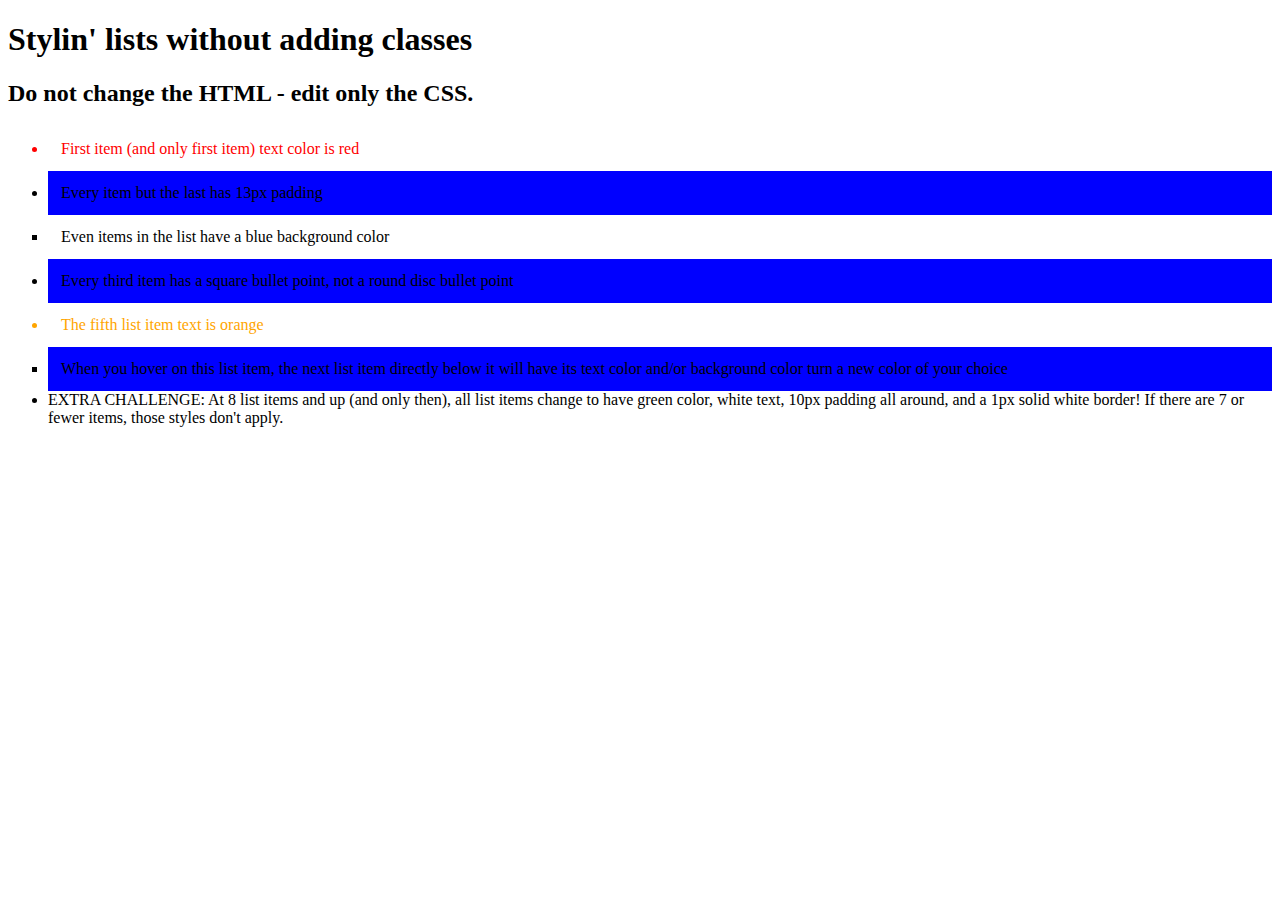
<file: css.html>
<!DOCTYPE html>
<html lang="en">

<head>
  <meta charset="UTF-8">
  <meta name="viewport" content="width=device-width, initial-scale=1.0">
  <title>Exercise 3</title>
  <link style="text/css" rel="stylesheet" href="css/styles.css">
</head>

<body>
  <div class="container">
    <h1>Stylin' lists without adding classes</h1>
    <h2>Do not change the HTML - edit only the CSS.</h2>
    <ul class="silly-list">
      <li>First item (and only first item) text color is red</li>
      <li>Every item but the last has 13px padding</li>
      <li>Even items in the list have a blue background color</li>
      <li>
        Every third item has a square bullet point, not a round disc bullet point
      </li>
      <li>The fifth list item text is orange</li>
      <li>
        When you hover on this list item, the next list item directly below it will have its text
        color and/or background color turn a new color of your choice
      </li>
      <li>
        EXTRA CHALLENGE: At 8 list items and up (and only then), all list items change to have
        green color, white text, 10px padding all around, and a 1px solid white border! If there are
        7 or fewer items, those styles don't apply.
      </li>
      <!-- Uncomment this list item to have 8 items-->
      <!-- <li>
        List item 8 here, when this list item is uncommented, write the CSS that will standardize
        the whole thing to blue and white
      </li> -->
    </ul>
  </div>
</body>

</html>
</file>
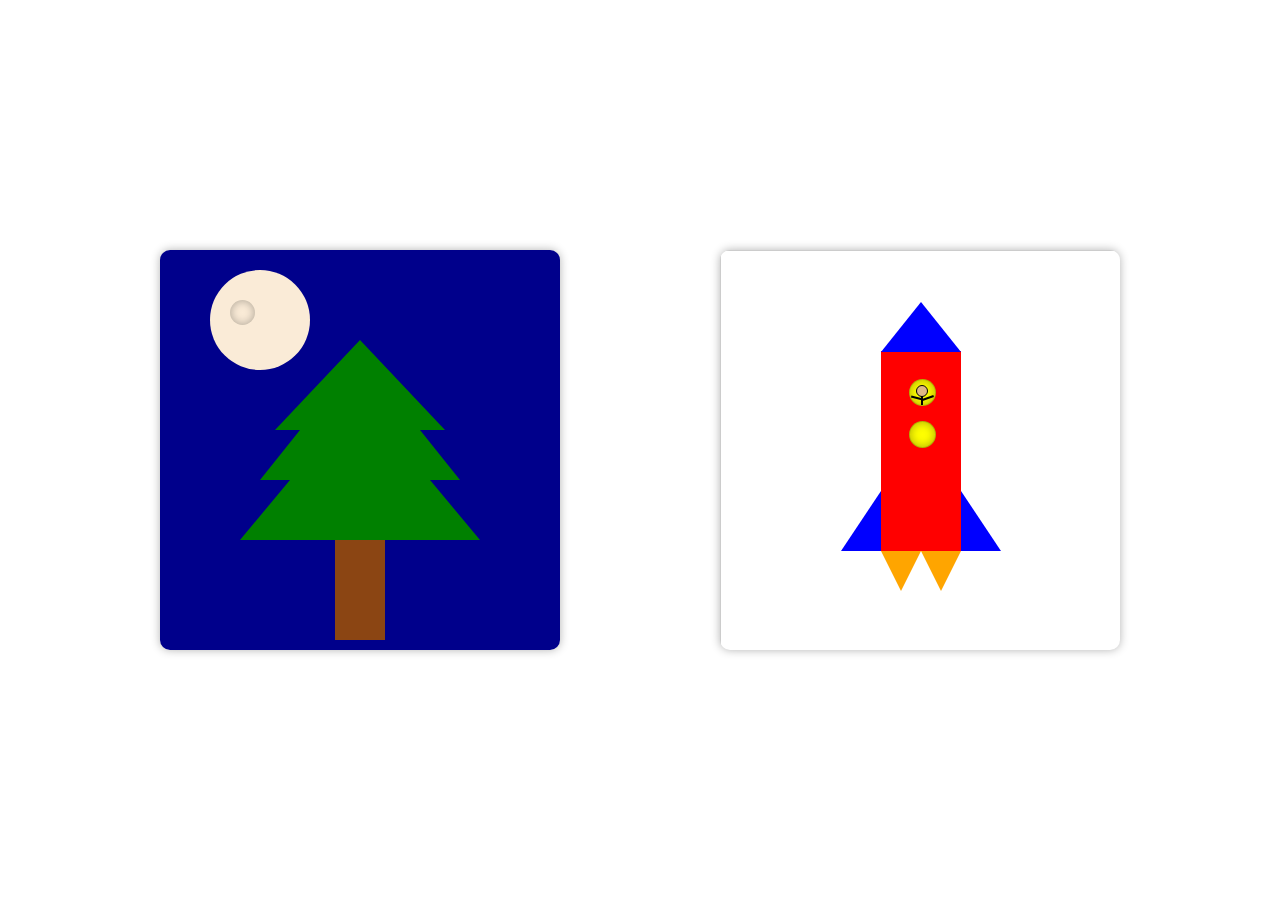
<file: figures.html>
<!DOCTYPE html>
<html lang="en">

<head>
  <meta charset="UTF-8">
  <meta name="viewport" content="width=device-width, initial-scale=1.0">
  <title>Figures</title>
  <link style="text/css" rel="stylesheet" href="css/figures.css">
</head>

<body>
  <div class="container">
    <div class="tree">
      <div class="trunk"></div>
      <div class="leaves"></div>

      <div class="moon"></div>
    </div>
  </div>

  <div class="container">
    <div class="rocket">
      <div class="rocket__body">
        <div class="rocket__window">
          <div class="rocket__person">
            <div class="person__arm"></div>
          </div>
        </div>
        <div class="rocket__aileron"></div>
      </div>
      <div class="rocket__fire"></div>
    </div>
  </div>
</body>

</html>
</file>
<file: css/styles.css>
li:first-child {
  color: red;
}

li:not(:last-child) {
  padding: 13px;
}

li:nth-child(even) {
  background-color: blue;
}

li:nth-child(3n) {
  list-style-type: square;
}

li:nth-child(5) {
  color: orange;
}

li:nth-child(6):hover + li {
  background-color: black;
  color: white;
  transition: 0.3s all;
}

li:first-child:nth-last-child(8),
li:first-child:nth-last-child(8) ~ li {
  background-color: green;
  color: white;
  padding: 10px;
  border: 1px solid white;
}

.hidden {
  display: none;
}
</file>
<file: css/figures.css>
:root {
  --leaves-width-1: 140px;
  --leaves-border-1: 50px;
  --leaves-height-1: 60px;

  --leaves-width-2: 120px;
  --leaves-border-2: 40px;
  --leaves-height-2: 50px;

  --leaves-border-3: 85px;
  --leaves-height-3: 90px;

  --trunk-height: 100px;
  --bottom-height: 10px;

  --rocket-body-width: 80px;
  --rocket-body-height: 200px;
  --rocket-head: 50px;

  --window-height: 25px;
  --window-width: 25px;

  --fire-width: 40px;

  --aileron-width: 40px;
  --aileron-height: 60px;
}

body {
  margin: 0;
  height: 100vh;
  display: flex;
  flex-direction: row;
  justify-content: space-evenly;
  align-items: center;
}

.container {
  height: 400px;
  width: 400px;
  border-radius: 10px;
  overflow: hidden;
  box-shadow: 0px 0px 10px rgba(0, 0, 0, 0.3);
}

.tree {
  position: relative;
  height: 100%;
  width: 100%;
  background-color: darkblue;
}

.trunk {
  width: 50px;
  height: var(--trunk-height);
  background-color: saddlebrown;
  position: absolute;
  bottom: var(--bottom-height);
  left: calc(50% - 25px);
}

.leaves::after {
  content: '';
  height: 0;
  width: 0;
  border-left: var(--leaves-border-3) solid transparent;
  border-right: var(--leaves-border-3) solid transparent;
  border-bottom: var(--leaves-height-3) solid green;
  position: absolute;
  bottom: 0;
  left: calc(50% - var(--leaves-border-3));
}

.leaves {
  height: 0;
  width: var(--leaves-width-2);
  border-left: var(--leaves-border-2) solid transparent;
  border-right: var(--leaves-border-2) solid transparent;
  border-bottom: var(--leaves-height-2) solid green;
  position: absolute;
  bottom: calc(
    var(--trunk-height) + var(--bottom-height) + var(--leaves-height-1)
  );
  left: calc(50% - var(--leaves-width-2) / 2 - var(--leaves-border-2));
}

.leaves::before {
  content: '';
  height: 0;
  width: var(--leaves-width-1);
  border-left: var(--leaves-border-1) solid transparent;
  border-right: var(--leaves-border-1) solid transparent;
  border-bottom: var(--leaves-height-1) solid green;
  position: absolute;
  bottom: calc(0px - var(--leaves-height-1) - var(--leaves-height-2));
  left: calc(50% - var(--leaves-width-1) / 2 - var(--leaves-border-1));
}

.moon {
  position: absolute;
  height: 100px;
  width: 100px;
  border-radius: 50%;
  background-color: antiquewhite;
  top: 20px;
  left: 50px;
}

.moon::after {
  content: '';
  position: absolute;
  height: 25px;
  width: 25px;
  border-radius: 50%;
  background-color: antiquewhite;
  top: 30px;
  left: 20px;
  box-shadow: inset 0px 0px 10px rgba(0, 0, 0, 0.3);
}

.rocket {
  position: relative;
  height: 400px;
  width: 400px;
  border: 1px solid rgba(0, 0, 0, 0.2);
  border-radius: 5px;
}

.rocket__body {
  position: absolute;
  height: var(--rocket-body-height);
  width: var(--rocket-body-width);
  background-color: red;
  top: calc(50% - var(--rocket-body-height) / 2);
  left: calc(50% - var(--rocket-body-width) / 2);
}

.rocket__body::after {
  content: '';
  position: absolute;
  height: 0;
  width: 0;
  border-style: solid;
  border-width: 0 calc(var(--rocket-body-width) / 2) var(--rocket-head)
    calc(var(--rocket-body-width) / 2);
  border-color: transparent transparent blue transparent;
  top: calc(0px - var(--rocket-head) + 1px);
}

.rocket__window::before {
  content: '';
  position: absolute;
  height: var(--window-height);
  width: var(--window-width);
  background-color: yellow;
  border-radius: 50%;
  border: 1px solid rgba(0, 0, 0, 0.3);
  box-shadow: inset 0px 0px 10px rgba(0, 0, 0, 0.3);
  top: calc(20% - var(--window-height) / 2);
  left: calc(50% - var(--window-width) / 2);
}

.rocket__window::after {
  content: '';
  position: absolute;
  z-index: 1000;
  height: var(--window-height);
  width: var(--window-width);
  background-color: yellow;
  border-radius: 50%;
  border: 1px solid rgba(0, 0, 0, 0.3);
  box-shadow: inset 0px 0px 10px rgba(0, 0, 0, 0.3);
  top: 70px;
  left: calc(50% - var(--window-width) / 2);
}

.rocket__person {
  position: absolute;
  height: 10px;
  width: 10px;
  border: 1px solid black;
  background-color: burlywood;
  border-radius: 50%;
  top: calc(20% - 6px);
  left: calc(50% - 5px);
}

.rocket__person::after {
  content: '';
  position: absolute;
  height: 9px;
  width: 2px;
  background-color: black;
  top: calc(50% + 5px);
  left: calc(40%);
}

.person__arm::after {
  content: '';
  position: absolute;
  height: 12px;
  width: 2px;
  background-color: black;
  transform: rotate(70deg);
  left: 95%;
  top: 6px;
}

.person__arm::before {
  content: '';
  position: absolute;
  height: 12px;
  width: 2px;
  background-color: black;
  transform: rotate(285deg);
  right: 95%;
  top: 6px;
}

.rocket__fire::before {
  content: '';
  position: absolute;
  border: solid;
  border-width: var(--fire-width) 20px 0px 20px;
  border-color: orange transparent transparent transparent;
  top: calc(100% - 100px);
  left: calc(50% - var(--fire-width));
}

.rocket__fire::after {
  content: '';
  position: absolute;
  border: solid;
  border-width: var(--fire-width) 20px 0px 20px;
  border-color: orange transparent transparent transparent;
  top: calc(100% - 100px);
  right: calc(50% - var(--fire-width));
}

.rocket__aileron::before {
  content: '';
  position: absolute;
  height: 0;
  width: 0;
  border-style: solid;
  border-width: 0 var(--aileron-width) var(--aileron-height) 0;
  border-color: transparent blue transparent transparent;
  right: calc(0px - var(--aileron-width));
  bottom: 0;
  transform: rotate(180deg);
}

.rocket__aileron::after {
  content: '';
  position: absolute;
  height: 0;
  width: 0;
  border-style: solid;
  border-width: 0 var(--aileron-width) var(--aileron-height) 0;
  border-color: transparent blue transparent transparent;
  left: calc(0px - var(--aileron-width));
  bottom: 0;
  transform: scaleY(-1);
}
</file>
